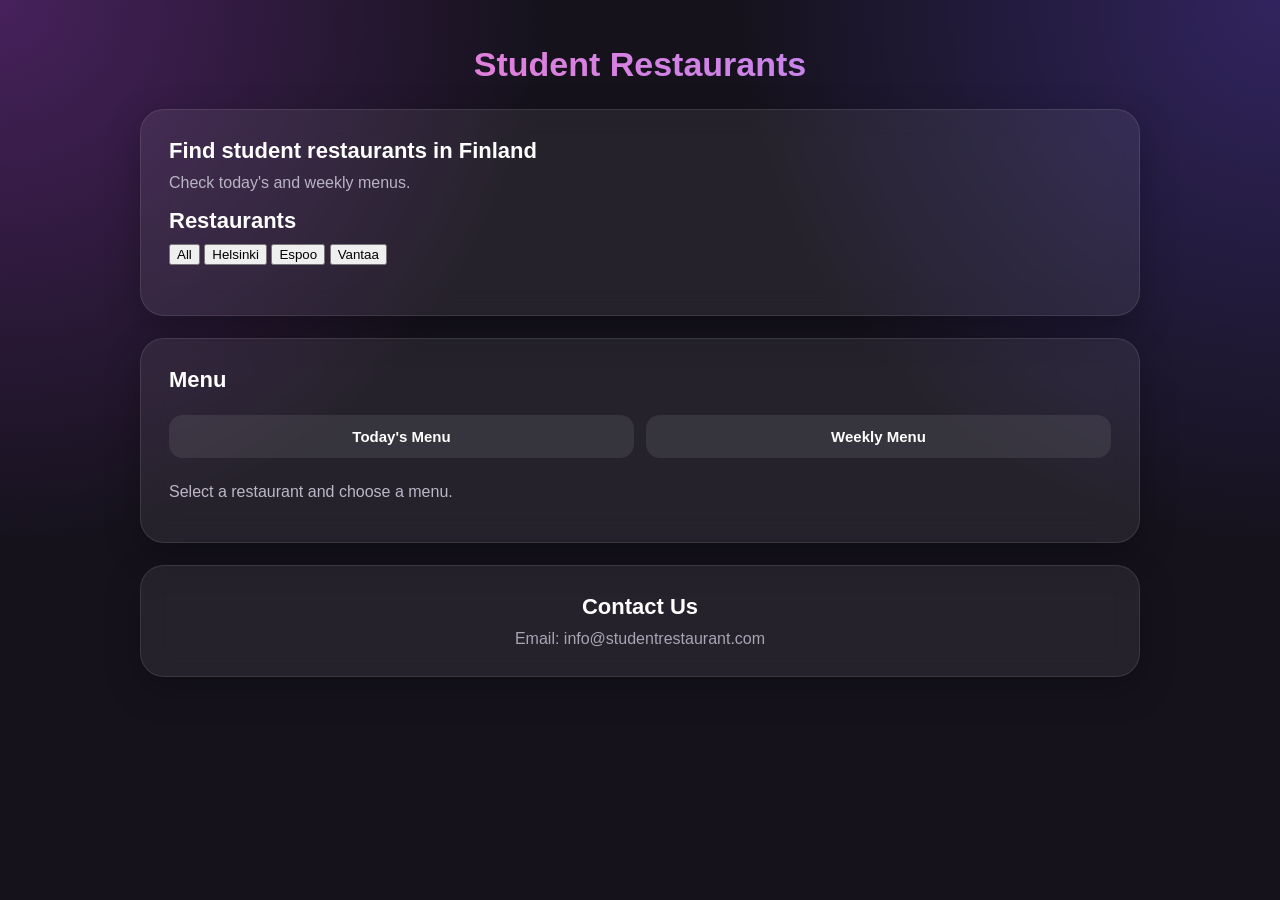
<file: projekti/index.html>
<!doctype html>
<html lang="en">
  <head>
    <meta charset="UTF-8" />
    <meta name="viewport" content="width=device-width, initial-scale=1.0" />
    <title>Student Restaurants</title>
    <link rel="stylesheet" href="style.css" />
  </head>

  <body>
    <header>
      <h1>Student Restaurants</h1>
    </header>

    <main>
      <section>
        <h2>Find student restaurants in Finland</h2>
        <p>Check today's and weekly menus.</p>

        <h2>Restaurants</h2>

        <div class="filters">
          <button data-city="all">All</button>
          <button data-city="Helsinki">Helsinki</button>
          <button data-city="Espoo">Espoo</button>
           <button data-city="Vantaa">Vantaa</button>
        </div>

        <div class="restaurant-list"></div>
      </section>

      <section>
        <h2>Menu</h2>

        <div class="menu-buttons">
          <button id="daily-menu">Today's Menu</button>
          <button id="weekly-menu">Weekly Menu</button>
        </div>

        <div id="menu-content">
          <p>Select a restaurant and choose a menu.</p>
        </div>
      </section>

      <section>
        <h2>Contact Us</h2>
        <p>Email: info@studentrestaurant.com</p>
      </section>
    </main>

   <script type="module" src="js/main.js"></script>
  </body>
</html>
</file>
<file: projekti/style.css>
* {
  box-sizing: border-box;
}

body {
  margin: 0;
  min-height: 100vh;
  font-family: Arial, sans-serif;
  color: #ffffff;

  background:
    radial-gradient(circle at top left, #47215c 0%, transparent 35%),
    radial-gradient(circle at top right, #31245f 0%, transparent 35%),
    #15121c;
}

header {
  text-align: center;
  padding: 45px 20px 25px;
}

header h1 {
  margin: 0;
  font-size: 34px;
  font-weight: 700;

  background: linear-gradient(90deg, #ff78c6, #a98bff);
  background-clip: text;
  -webkit-background-clip: text;
  -webkit-text-fill-color: transparent;
}

main {
  width: 90%;
  max-width: 1000px;
  margin: 0 auto 50px;
}

section {
  background: rgba(255, 255, 255, 0.07);
  border: 1px solid rgba(255, 255, 255, 0.1);
  padding: 28px;
  margin-bottom: 22px;
  border-radius: 24px;
  box-shadow: 0 12px 35px rgba(0, 0, 0, 0.25);
  backdrop-filter: blur(14px);
}

section h2 {
  margin-top: 0;
  margin-bottom: 10px;
  font-size: 22px;
}

section > p {
  margin-top: 0;
  color: #b9b4c5;
}

.restaurant-list {
  display: grid;
  grid-template-columns: repeat(3, 1fr);
  gap: 16px;
  margin-top: 22px;
}

.restaurant-list article {
  background: rgba(255, 255, 255, 0.07);
  border: 1px solid rgba(255, 255, 255, 0.1);
  padding: 20px;
  border-radius: 18px;
  cursor: pointer;
  transition:
    transform 0.2s ease,
    border 0.2s ease,
    background 0.2s ease,
    box-shadow 0.2s ease;
}

.restaurant-list article h3 {
  margin: 0 0 12px;
  font-size: 18px;
}

.restaurant-list article p {
  margin: 7px 0;
  color: #b9b4c5;
  font-size: 14px;
}

.restaurant-list article:hover {
  transform: translateY(-4px);
  background: rgba(255, 255, 255, 0.1);
  box-shadow: 0 10px 25px rgba(0, 0, 0, 0.25);
}

.restaurant-list article.selected {
  border: 1px solid #ff78c6;

  background: linear-gradient(
    135deg,
    rgba(255, 120, 198, 0.17),
    rgba(169, 139, 255, 0.13)
  );

  box-shadow: 0 0 22px rgba(255, 120, 198, 0.15);
}

.menu-buttons {
  display: flex;
  gap: 12px;
  margin: 22px 0;
}

.menu-buttons button {
  flex: 1;
  border: none;
  border-radius: 14px;
  padding: 13px 20px;
  background: rgba(255, 255, 255, 0.08);
  color: #ffffff;
  font-size: 15px;
  font-weight: 600;
  cursor: pointer;
  transition: 0.2s ease;
}

.menu-buttons button:hover {
  transform: translateY(-2px);
  background: linear-gradient(135deg, #e85dad, #8b6ee8);
  box-shadow: 0 7px 20px rgba(192, 80, 180, 0.25);
}

#menu-content {
  margin-top: 20px;
}

#menu-content > div {
  background: rgba(255, 255, 255, 0.06);
  border: 1px solid rgba(255, 255, 255, 0.08);
  border-radius: 18px;
  padding: 20px;
  margin-bottom: 14px;
}

#menu-content > div:last-child {
  margin-bottom: 0;
}

#menu-content h3 {
  margin: 0 0 14px;
  font-size: 18px;
  color: #f2d7ff;
}

#menu-content p {
  margin: 10px 0;
  padding-bottom: 10px;
  line-height: 1.5;
  color: #bdb7c8;
  border-bottom: 1px solid rgba(255, 255, 255, 0.07);
}

#menu-content p:last-child {
  border-bottom: none;
  padding-bottom: 0;
}

#menu-content strong {
  color: #ffffff;
}

section:last-child {
  text-align: center;
}

section:last-child p {
  color: #aaa4b5;
  margin-bottom: 0;
}

@media (max-width: 768px) {
  main {
    width: 94%;
  }

  .restaurant-list {
    grid-template-columns: 1fr;
  }

  .menu-buttons {
    flex-direction: column;
  }

  header h1 {
    font-size: 29px;
  }

  section {
    padding: 20px;
    border-radius: 20px;
  }
}

.menu-message {
  margin-top: 16px;
  padding: 20px;
  border-radius: 16px;
  background: rgba(255, 255, 255, 0.08);
}

.menu-message h3 {
  margin-top: 0;
  color: #e879f9;
}

.menu-message p {
  margin-bottom: 0;
  color: #c7c3cf;
}
</file>
